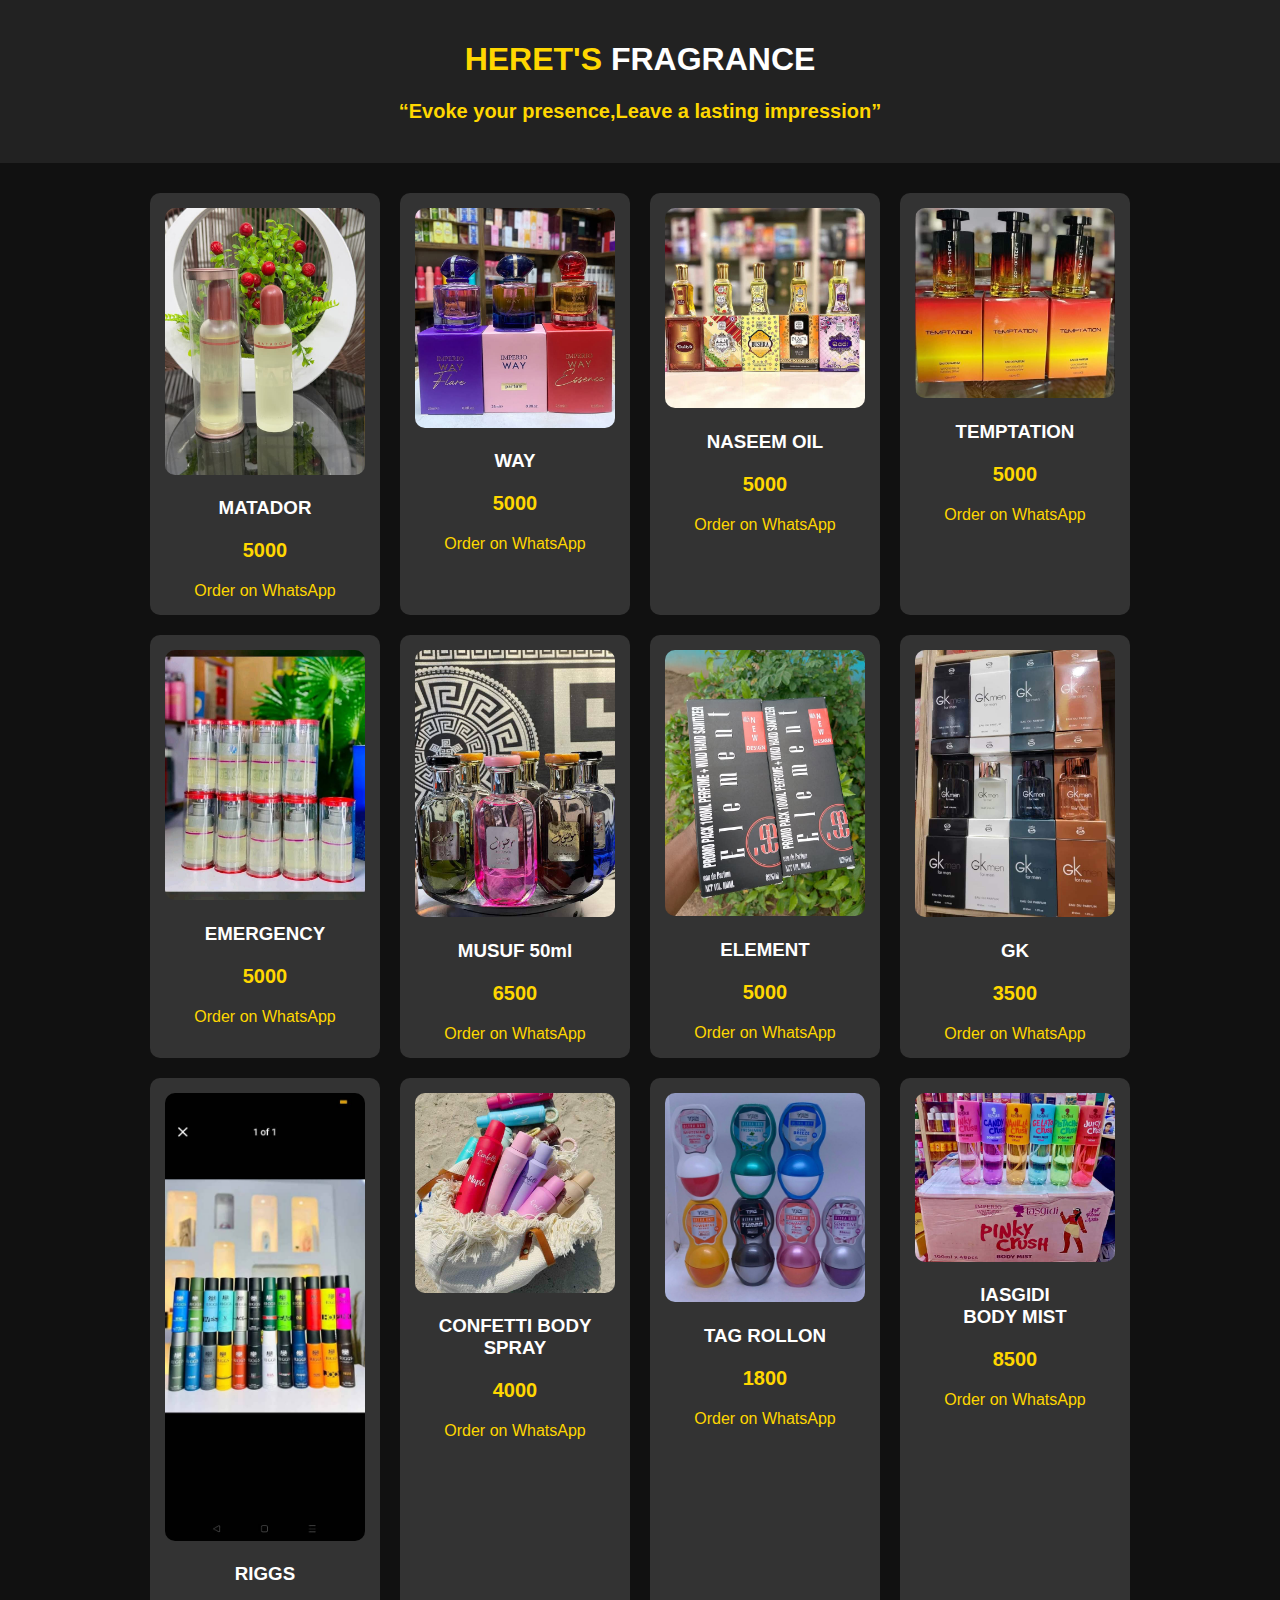
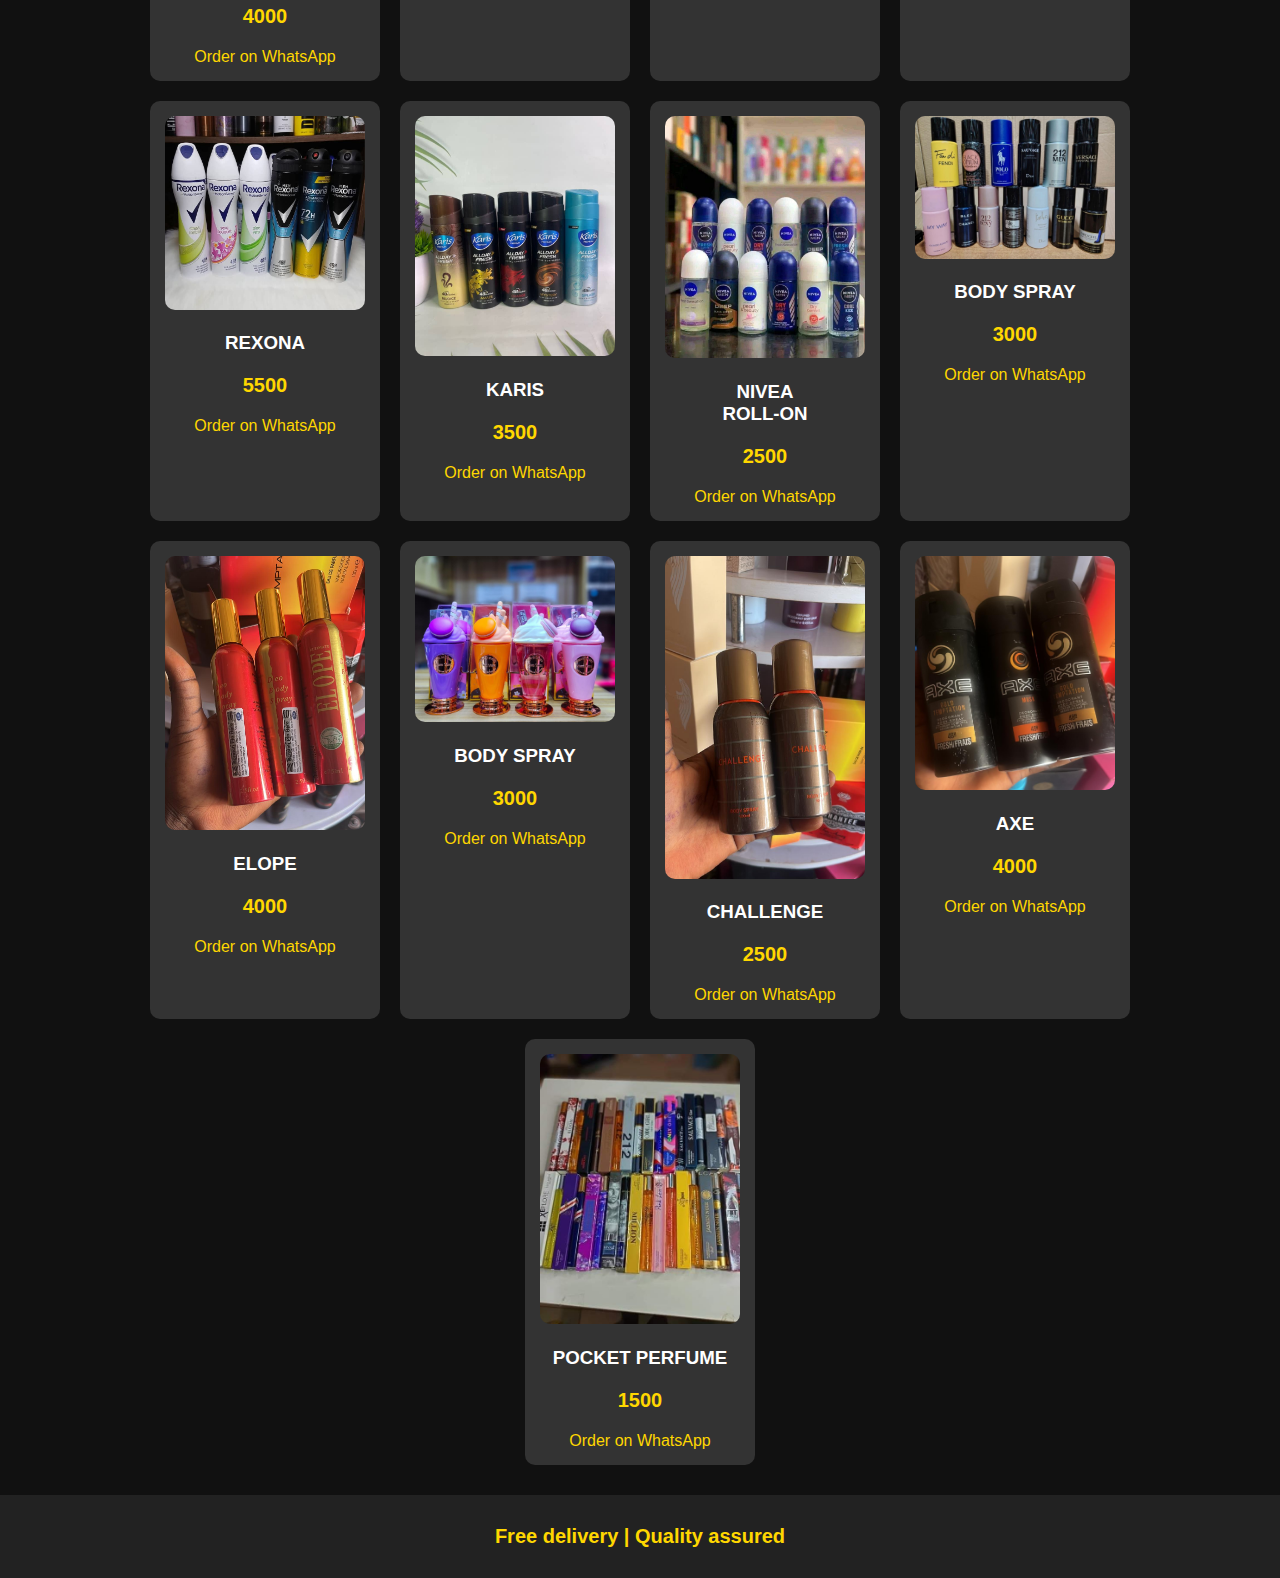
<file: index.html>
<!DOCTYPE html>
<html lang="en">
<head>
  <meta charset="UTF-8" />
  <meta name="viewport" content="width=device-width, initial-scale=1.0"/>
  <title>Global Hester</title>
  <link rel="stylesheet" href="style.css" />
</head>
<body>
  <header>
    <h1><span id="highlight">HERET'S</span> FRAGRANCE</h1>
    <p><q>Evoke your presence,Leave a lasting impression</q></p>
  </header>

  <section class="products">
    <div class="product">
      <img src="perf 1.jpg" alt="NOT FOUND" />
      <h3>MATADOR</h3>
      <p>5000</p>
      <a href="https://wa.me/2348060419082?text=I%20want%20to%20order%20MATADOR%20">Order on WhatsApp</a>
    </div>
    
    <div class="product">
      <img src="perf2.jpg" alt="NOT FOUND" />
      <h3>WAY</h3>
      <p>5000</p>
      <a href="https://wa.me/2348060419082?text=I%20want%20to%20order%20WAY%20">Order on WhatsApp</a>
    </div>
    
    <div class="product">
      <img src="perf3.jpg" alt="NOT FOUND" />
      <h3>NASEEM OIL</h3>
      <p>5000</p>
      <a href="https://wa.me/2348060419082?text=I%20want%20to%20order%20NASEEM OIL%20">Order on WhatsApp</a>
    </div>
    
   <div class="product">
      <img src="perf4.jpg" alt="NOT FOUND" />
      <h3>TEMPTATION</h3>
      <p>5000</p>
      <a href="https://wa.me/2348060419082?text=I%20want%20to%20order%20TEMPTATION%20">Order on WhatsApp</a>
    </div>
     
    <div class="product">
      <img src="perf5.jpg" alt="NOT FOUND" />
      <h3>EMERGENCY</h3>
      <p>5000</p>
      <a href="https://wa.me/2348060419082?text=I%20want%20to%20order%20EMERGENCY%20">Order on WhatsApp</a>
    </div>
    
   <div class="product">
      <img src="perf6.jpg" alt="NOT FOUND" />
      <h3>MUSUF 50ml</h3>
      <p>6500</p>
      <a href="https://wa.me/2348060419082?text=I%20want%20to%20order%20MUSUF 50ml%20">Order on WhatsApp</a>
    </div>
     
    <div class="product">
      <img src="perf7.jpg" alt="NOT FOUND" />
      <h3>ELEMENT</h3>
      <p>5000</p>
      <a href="https://wa.me/2348060419082?text=I%20want%20to%20order%20ELEMENT%20">Order on WhatsApp</a>
    </div>
    
    <div class="product">
      <img src="perf8.jpg" alt="NOT FOUND" />
      <h3>GK</h3>
      <p>3500</p>
      <a href="https://wa.me/2348060419082?text=I%20want%20to%20order%20GK%20">Order on WhatsApp</a>
    </div>
    
    <div class="product">
      <img src="perf9.jpg" alt="NOT FOUND" />
      <h3>RIGGS</h3>
      <p>4000</p>
      <a href="https://wa.me/2348060419082?text=I%20want%20to%20order%20RIGGS%20">Order on WhatsApp</a>
    </div>
    
    <div class="product">
      <img src="perf10.jpg" alt="NOT FOUND" />
      <h3>CONFETTI BODY SPRAY</h3>
      <p>4000</p>
      <a href="https://wa.me/2348060419082?text=I%20want%20to%20order%20CONFETTI BODY SPRAY%20">Order on WhatsApp</a>
    </div>
    
    <div class="product">
      <img src="perf11.jpg" alt="NOT FOUND" />
      <h3>TAG ROLLON</h3>
      <p>1800</p>
      <a href="https://wa.me/2348060419082?text=I%20want%20to%20order%20TAG ROLLON%20">Order on WhatsApp</a>
    </div>
    
    <div class="product">
      <img src="perf12.jpg" alt="NOT FOUND" />
      <h3>lASGIDI <br>BODY MIST </h3>
      <p>8500</p>
      <a href="https://wa.me/2348060419082?text=I%20want%20to%20order%20PINKY CRUSH%20">Order on WhatsApp</a>
    </div>
    
   <div class="product">
      <img src="perf13.jpg" alt="NOT FOUND" />
      <h3>REXONA</h3>
      <p>5500</p>
      <a href="https://wa.me/2348060419082?text=I%20want%20to%20order%20RENOXA%20">Order on WhatsApp</a>
    </div>
     
    <div class="product">
      <img src="perf14.jpg" alt="NOT FOUND" />
      <h3>KARIS</h3>
      <p>3500</p>
      <a href="https://wa.me/2348060419082?text=I%20want%20to%20order%20KARIS%20">Order on WhatsApp</a>
    </div>
    
   <div class="product">
      <img src="perf15.jpg" alt="NOT FOUND" />
      <h3>NIVEA <BR> ROLL-ON</h3>
      <p>2500</p>
      <a href="https://wa.me/2348060419082?text=I%20want%20to%20order%20NIVEA%20">Order on WhatsApp</a>
    </div>
     
   <div class="product">
      <img src="perf16.jpg" alt="NOT FOUND" />
      <h3>BODY SPRAY</h3>
      <p>3000</p>
      <a href="https://wa.me/2348060419082?text=I%20want%20to%20order%20BODY SPRAY%20">Order on WhatsApp</a>
    </div>
     
    
    <div class="product">
      <img src="perf17.jpg" alt="NOT FOUND" />
      <h3>ELOPE</h3>
      <p>4000</p>
      <a href="https://wa.me/2348060419082?text=I%20want%20to%20order%20ELOPE%20">Order on WhatsApp</a>
    </div>
    
    <div class="product">
      <img src="perf18.jpg" alt="NOT FOUND" />
      <h3>BODY SPRAY</h3>
      <p>3000</p>
      <a href="https://wa.me/2348060419082?text=I%20want%20to%20order%20BODY SPRAY%20">Order on WhatsApp</a>
    </div>
    
    <div class="product">
      <img src="perf19.jpg" alt="NOT FOUND" />
      <h3>CHALLENGE</h3>
      <p>2500</p>
      <a href="https://wa.me/2348060419082?text=I%20want%20to%20order%20CHALLENGE%20">Order on WhatsApp</a>
    </div>
    
    <div class="product">
      <img src="perf20.jpg" alt="NOT FOUND" />
      <h3>AXE</h3>
      <p>4000</p>
      <a href="https://wa.me/2348060419082?text=I%20want%20to%20order%20AXE%20">Order on WhatsApp</a>
    </div>
    
    <div class="product">
      <img src="perf21.jpg" alt="NOT FOUND" />
      <h3>POCKET PERFUME</h3>
      <p>1500</p>
      <a href="https://wa.me/2348060419082?text=I%20want%20to%20order%20POCKET PERFUME%20">Order on WhatsApp</a>
    </div>
    
    
  </section>

  <footer>
    <p>Free delivery | Quality assured</p>
  </footer>
</body>
</html>
</file>
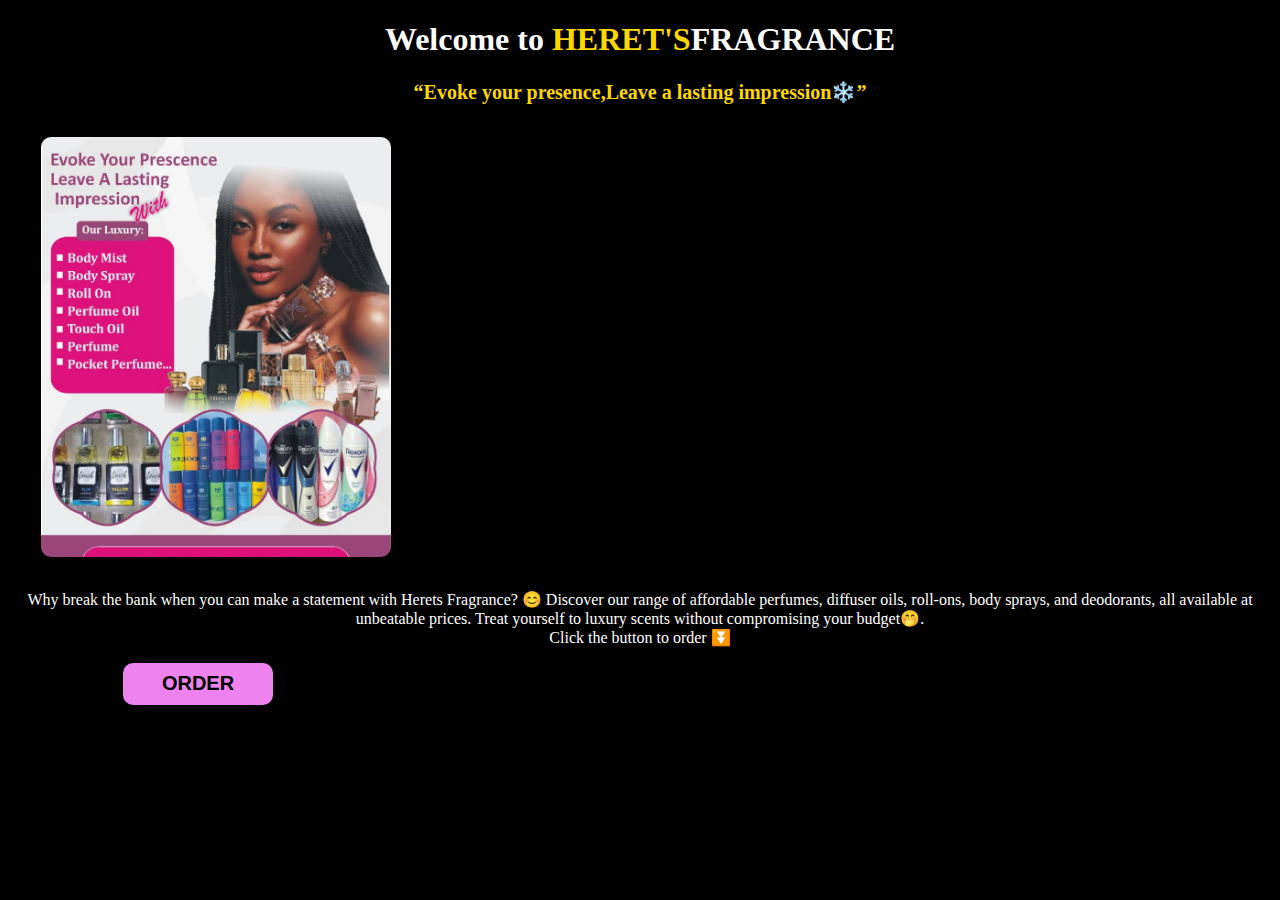
<file: scent.html>
<!DOCTYPE html>
<html lang="en">
<head>
    <meta charset="UTF-8">
    <title>scent</title>
    <style >
        body{
            background: black;
        }
        h1{
            color: white;
            text-align: center ;
        }
       
        input{
            text-align: center ;
            font-size:20px:
            background: blue;
            color: black;
            border-radius: 10px;
            font-weight:bolder;
            width: 200px;
        }
     #highlight {
         color: gold;
     } 
     #showcase{
         
         background:url("scent.jpg") ;
         background-repeat: no-repeat;
         background-size: cover;
         background-position :center ;
         border-radius: 10px;
         }
         
     #showcase { 
    padding: 50px;
    width: 250px;
    height: 320px;
    margin-top: 0px;
    margin-left: 0 ;
    margin: 33px;
    position: center;
}

     button {
         background: violet;
         color: black;
         text-align: center;
         font-size:20px;
         font-weight:bold;
         border:0;
         border-radius:10px ;
         height: 42px;
         width: 150px;
         position: center;
     }
     button:hover{
         background: cyan;
         color: black;
         font-weight:bold;
     }
     p{
         font-size:20px 
         font-weight:bold;
         text-align: center ;
         color: white;
     }
         
 a{
        color: black;
        text-align:center;
        position: center;
        padding: 115px;
        margin: 0;
    } 
    h3{
        color: gold;
        font-size:20px;
        font-weight:bold;
        text-align: center ;
    }
    </style>
</head>
<body>
    <h1>Welcome to <span id="highlight" >HERET'S</span>FRAGRANCE</h1>
    <h3><q>Evoke your presence,Leave a lasting impression❄️</q></h3>
    
     <section id="showcase">
        <div class="container">
 <hi><span id="drum"></h1>
        </div>
    </section>
    
    <P>Why break the bank when you can make a statement with Herets Fragrance? 😊 Discover our range of affordable perfumes, diffuser oils, roll-ons, body sprays, and deodorants, all available at unbeatable prices. Treat yourself to luxury scents without compromising your budget🤭.
    <br>
Click the button to order ⏬</P>
<a href="index.html"><button>ORDER</button></a>
</body>
</html>
</file>
<file: style.css>
body {
  font-family: 'Arial', sans-serif;
  background: #111;
  color: #fff;
  margin: 0;
  padding: 0;
}

header {
  background: #222;
  padding: 20px;
  text-align: center;
}

.products {
  display: flex;
  flex-wrap: wrap;
  justify-content: center;
  padding: 20px;
}

.product {
  background: #333;
  margin: 10px;
  padding: 15px;
  border-radius: 10px;
  width: 200px;
  text-align: center;
}

.product img {
  width: 100%;
  border-radius: 10px;
}

a {
  color: gold;
  text-decoration: none;
}

footer {
  background: #222;
  padding: 10px;
  text-align: center;
  color: gold;
  font-weight: bolder; 
}
#highlight{
    color: gold;
}
p{
    font-size:20px;
    color: gold;
    font-weight:bold;
}
</file>
